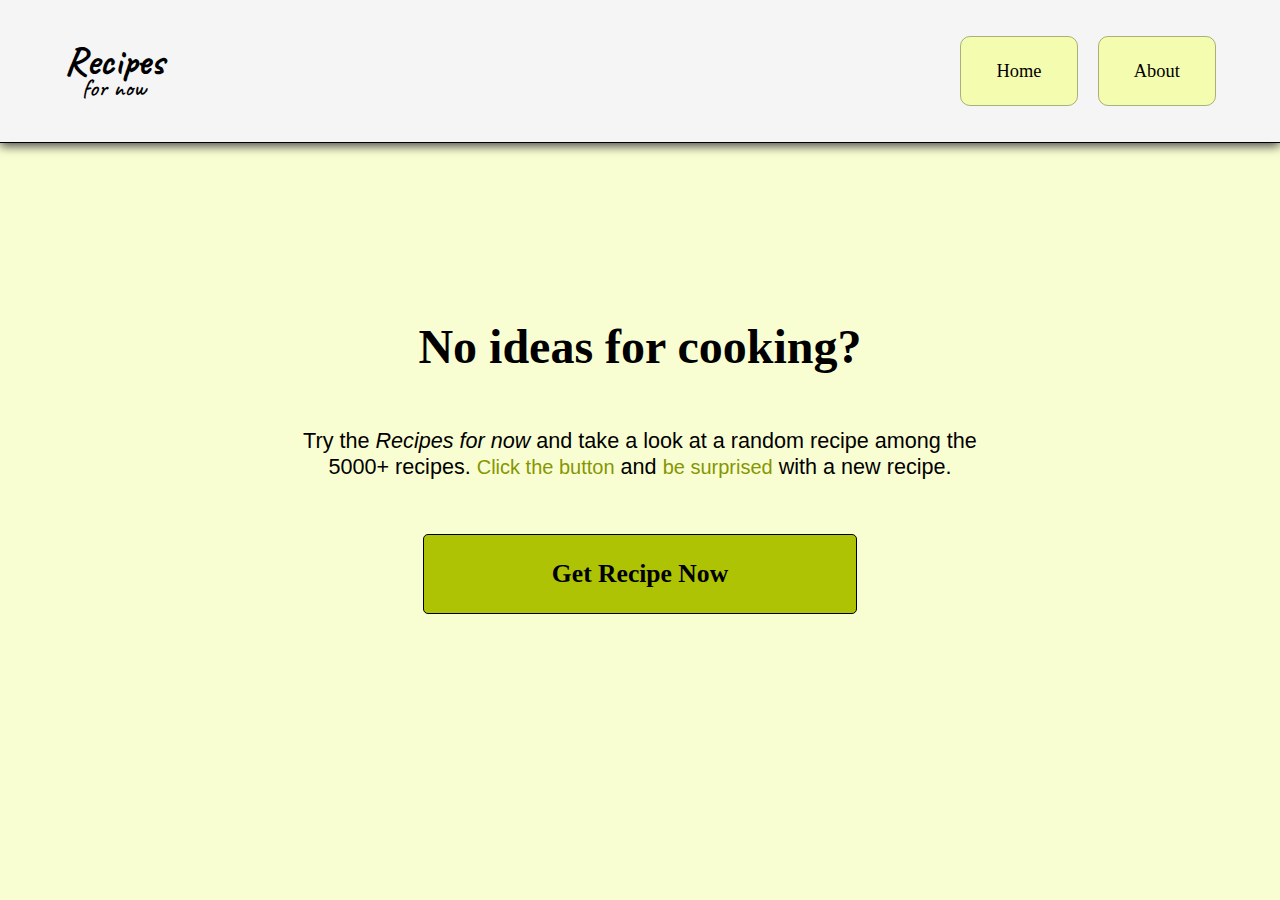
<file: index.html>
<!DOCTYPE html>
<html lang="en">
    <head>
        <meta charset="UTF-8">
        <meta http-equiv="X-UA-Compatible" content="IE=edge">
        <meta name="viewport" content="width=device-width, initial-scale=1.0">
        <title>Recipes for now</title>
        <link rel="stylesheet" href="./css/main.css">
        <link rel="shortcut icon" href="./assets/imgs/empty-pan.png" type="image/x-icon">
        <script type="module" defer src="./js/index.js"></script>
    </head>
    <body>
        <header>
            <nav class="nav-bar">
                <a href="./" class="logo">
                    <h1>Recipes</h1>
                    <h2>for now</h2>
                </a>
                <div class="nav-list">
                    <ul>
                        <li class="nav-item"><a href="./" class="nav-link">Home</a></li>
                        <li class="nav-item"><a href="./views/about.html" class="nav-link">About</a></li>
                    </ul>
                </div>
                <div class="mobile-menu-icon">
                    <div class="bar1"></div>
                    <div class="bar2"></div>
                    <div class="bar3"></div>
                </div>
            </nav>
            <div class="mobile-menu">
                <ul>
                    <li class="nav-item"><a href="./" class="nav-link">Home</a></li>
                    <li class="nav-item"><a href="./views/about.html" class="nav-link">About</a></li>
                </ul>
            </div>
        </header>
        <section class="container home">
            <div>
                <h1>No ideas for cooking?</h1>
                <p>Try the <em>Recipes for now</em> and take a look at a random recipe among the 5000+ recipes. 
                    <strong>Click the button</strong> and <strong>be surprised</strong> with a new recipe.</p>
                <a href="./views/recipes.html">Get Recipe Now</a>
            </div>
        </section>
    </body>
</html>
</file>
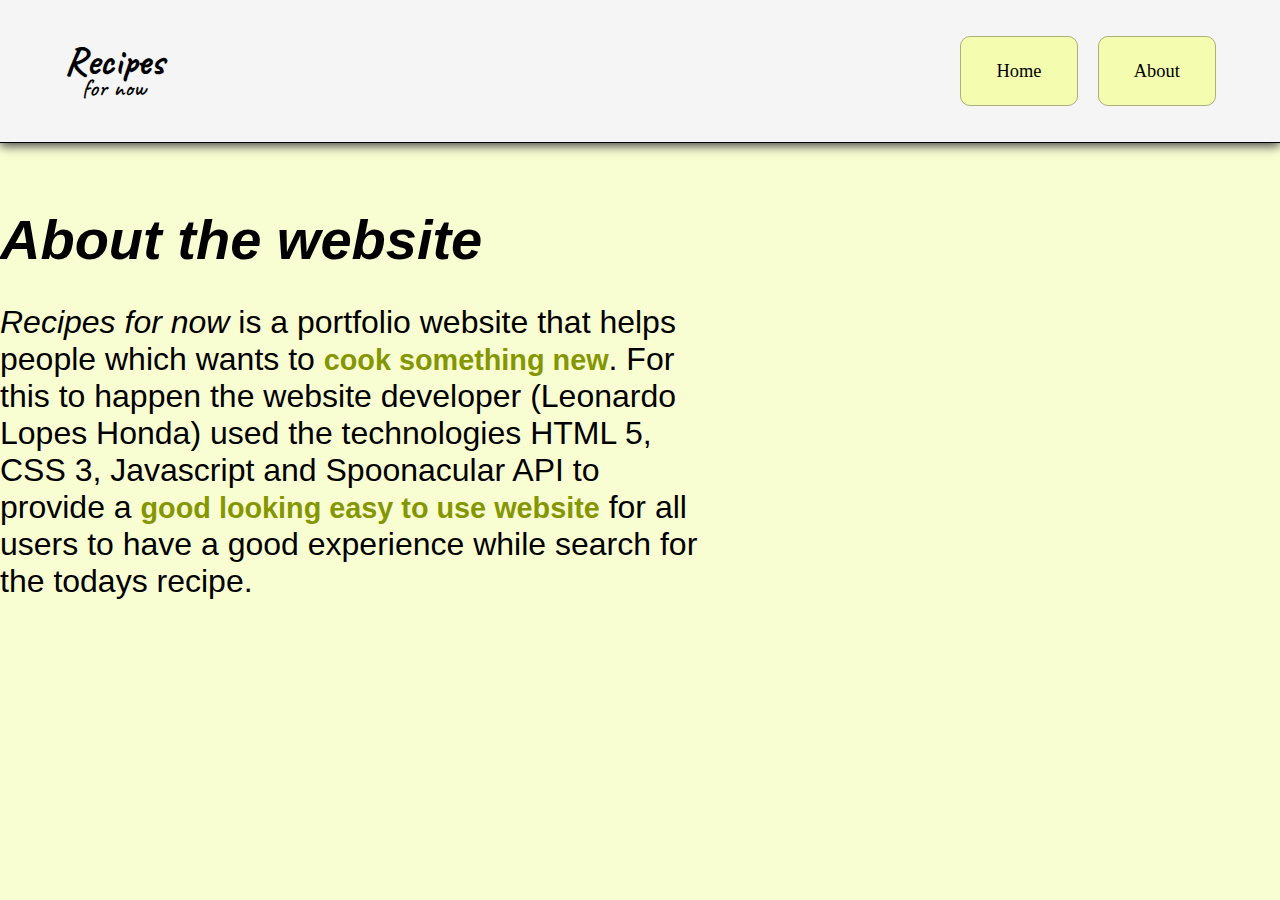
<file: views/about.html>
<!DOCTYPE html>
<html lang="en">
<head>
    <meta charset="UTF-8">
    <meta http-equiv="X-UA-Compatible" content="IE=edge">
    <meta name="viewport" content="width=device-width, initial-scale=1.0">
    <title>Document</title>
    <link rel="stylesheet" href="../css/about.css">
    <script type="module" defer src="../js/index.js"></script>
    <link rel="shortcut icon" href="/assets/imgs/empty-pan.png" type="image/x-icon">
</head>
<body>
    <header>
        <nav class="nav-bar">
            <a href="../index.html" class="logo">
                <h1>Recipes</h1>
                <h2>for now</h2>
            </a>
            <div class="nav-list">
                <ul>
                    <li class="nav-item"><a href="../index.html" class="nav-link">Home</a></li>
                    <li class="nav-item"><a href="./about.html" class="nav-link">About</a></li>
                </ul>
            </div>

            <div class="mobile-menu-icon">
                <div class="bar1"></div>
                <div class="bar2"></div>
                <div class="bar3"></div>
            </div>
        </nav>
        <div class="mobile-menu">
            <ul>
                <li class="nav-item"><a href="../index.html" class="nav-link">Home</a></li>
                <li class="nav-item"><a href="./views/about.html" class="nav-link">About</a></li>
            </ul>
        </div>
    </header>
    <section class="container about">
        <div>
            <h1>About the website</h1>
            <p><em>Recipes for now</em> is a portfolio website that helps people which wants to <strong>cook something new</strong>.
                For this to happen the website developer (Leonardo Lopes Honda) used the technologies HTML 5, CSS 3,
                Javascript and Spoonacular API to provide a <strong>good looking easy to use website</strong> for all users to have a 
                good experience while search for the todays recipe.
            </p>
        </div>
    </section>
</body>
</html>
</file>
<file: css/main.css>
@import url('https://fonts.googleapis.com/css2?family=Caveat&family=Dancing+Script:wght@400;500&family=Inconsolata:wght@200;300&display=swap');
@import url('./navbar.css');

:root {
    --text: #000000;
    --bg: #f9fed2;
    --primaryButton: #adc304;
    --secondaryButton: #f4fdaf;
    --accent: #859603;
    --hover: #c3dc04;
}

body, html {
    min-height: 100%;
    min-width: 100%;
}

body {
    background: var(--bg);
    margin: 0;
    padding: 0;
}

.container {
    width: 100%;
    margin-left: auto;
    margin-right: auto;
}

body::-webkit-scrollbar {
    width: .5rem;
}

body::-webkit-scrollbar-track {
    background: #1e1e24;
}

body::-webkit-scrollbar-thumb {
    background: var(--accent);
    border-radius: 25px;
}

.home div {
    text-align: center;
    display: flex;
    flex-direction: column;
    align-items: center;
}

.home div h1 {
    font-size: 3.5rem;
    margin-top: 3rem;
    margin-bottom: 2rem;
}

.home div p {
    font-family: 'Lucida Sans', 'Lucida Sans Regular', 'Lucida Grande', 'Lucida Sans Unicode', Geneva, Verdana, sans-serif;
    font-weight: 100;
    font-size: 1.30rem;
    width: 80%;
}

strong {
    color: var(--accent);
    font-size: 1.25rem;
}

.home div a {
    width: 50%;
    padding: 1.5rem;
    margin-top: 2rem;

    background: var(--primaryButton);
    color: #000;
    border: solid black 1px;
    border-radius: 5px;

    font-size: 15px;
    font-weight: 600;
    text-decoration: none;

    animation: glow 6s infinite ease-in-out,
        floating 3s infinite ease-out;
    transition: background 300ms,
        transform 500ms;
}

.home div a:hover, .home div a:focus {
    background: var(--hover);
    transform: scale(1.15);
}

/* sm */
@media (min-width: 640px) {
    .container {
        max-width: 640px;
    }
}

/* md */
@media (min-width: 768px) {
    .container {
        max-width: 768px;
    }
}

/* lg */
@media (min-width: 1024px) {
    .container {
        max-width: 1024px;
    }

    .mobile-menu {
        display: none;
    }

    .mobile-menu-icon {
        display: none;
    }

    .nav-item {
        display: block;
    }

    .home div h1 {
        font-size: 2.8rem;
    }

    .container div p {
        width: 60%;
        font-size: 1.3rem;
    }

    .container div a {
        width: 25%;
    }

    .home div{
        margin-top: 4rem;
    }
}

/* xl */
@media (min-width: 1280px) {
    .container {
        max-width: 1280px;
    }

    .mobile-menu {
        display: none;
    }

    .mobile-menu-icon {
        display: none;
    }

    .nav-item {
        display: block;
    }

    .home {
        margin-top: 10%;
    }

    .home div h1 {
        font-size: 3rem;
    }

    .container div p {
        width: 55%;
        font-size: 1.35rem;
    }

    .container div a {
        width: 30%;
        font-size: 1.6rem;
    }

    .home div{
        margin-top: 4rem;
    }
}

/* 2xl */
@media (min-width: 1536px) {
    .container {
        max-width: 1536px;
    }

    .mobile-menu {
        display: none;
    }

    .mobile-menu-icon {
        display: none;
    }

    .nav-item {
        display: block;
    }

    .home {
        margin-top: 10%;
    }

    .home div h1 {
        font-size: 4rem;
    }

    .home div p {
        width: 60%;
        font-size: 1.6rem;
    }

    .home div a {
        width: 25%;
        font-size: 1.6rem;
    }
}

@keyframes floating {
    0%, 100% {
        transform: translateY(0);
    }

    50% {
        transform: translateY(-5%);
    }
}

@keyframes glow {
    0%, 50%, 100% {
        background: var(--primaryButton);
    }

    25%, 75% {
        background: var(--accent);
    }
}
</file>
<file: css/about.css>
@import url(main.css);

.about div h1 {
    color: var(--contrast);

    font-size: 3rem;
    font-family: 'Open Sans', sans-serif;
    font-style: italic;

    margin-bottom: 20px;
}

.about div p{
    font-size: 1.2rem;
    font-family: 'Lucida Sans', 'Lucida Sans Regular', 'Lucida Grande', 'Lucida Sans Unicode', Geneva, Verdana, sans-serif;
}

strong {
    font-size: 1.1rem;
    color: var(--accent);
}
/* lg */
@media (min-width: 1024px) {
    .about div h1 {
        font-size: 2.8rem;
    }

    .about div p{
        font-size: 1.8rem;
    }

    strong {
        font-size: 1.6rem;
    }
}

/* xl */
@media (min-width: 1280px) {
    .about {
        margin-top: 5%;
    }
    
    .about div h1 {
        font-size: 3.5rem;
    }

    .about div p{
        font-size: 2rem;
    }

    strong {
        font-size: 1.8rem;
    }    
}

/* 2xl */
@media (min-width: 1536px) {
    .about {
        margin-top: 10%;
    }
    
    .about div h1 {
        font-size: 3.5rem;
    }

    .about div p{
        font-size: 2rem;
    }

    strong {
        font-size: 1.8rem;
    }
}
</file>
